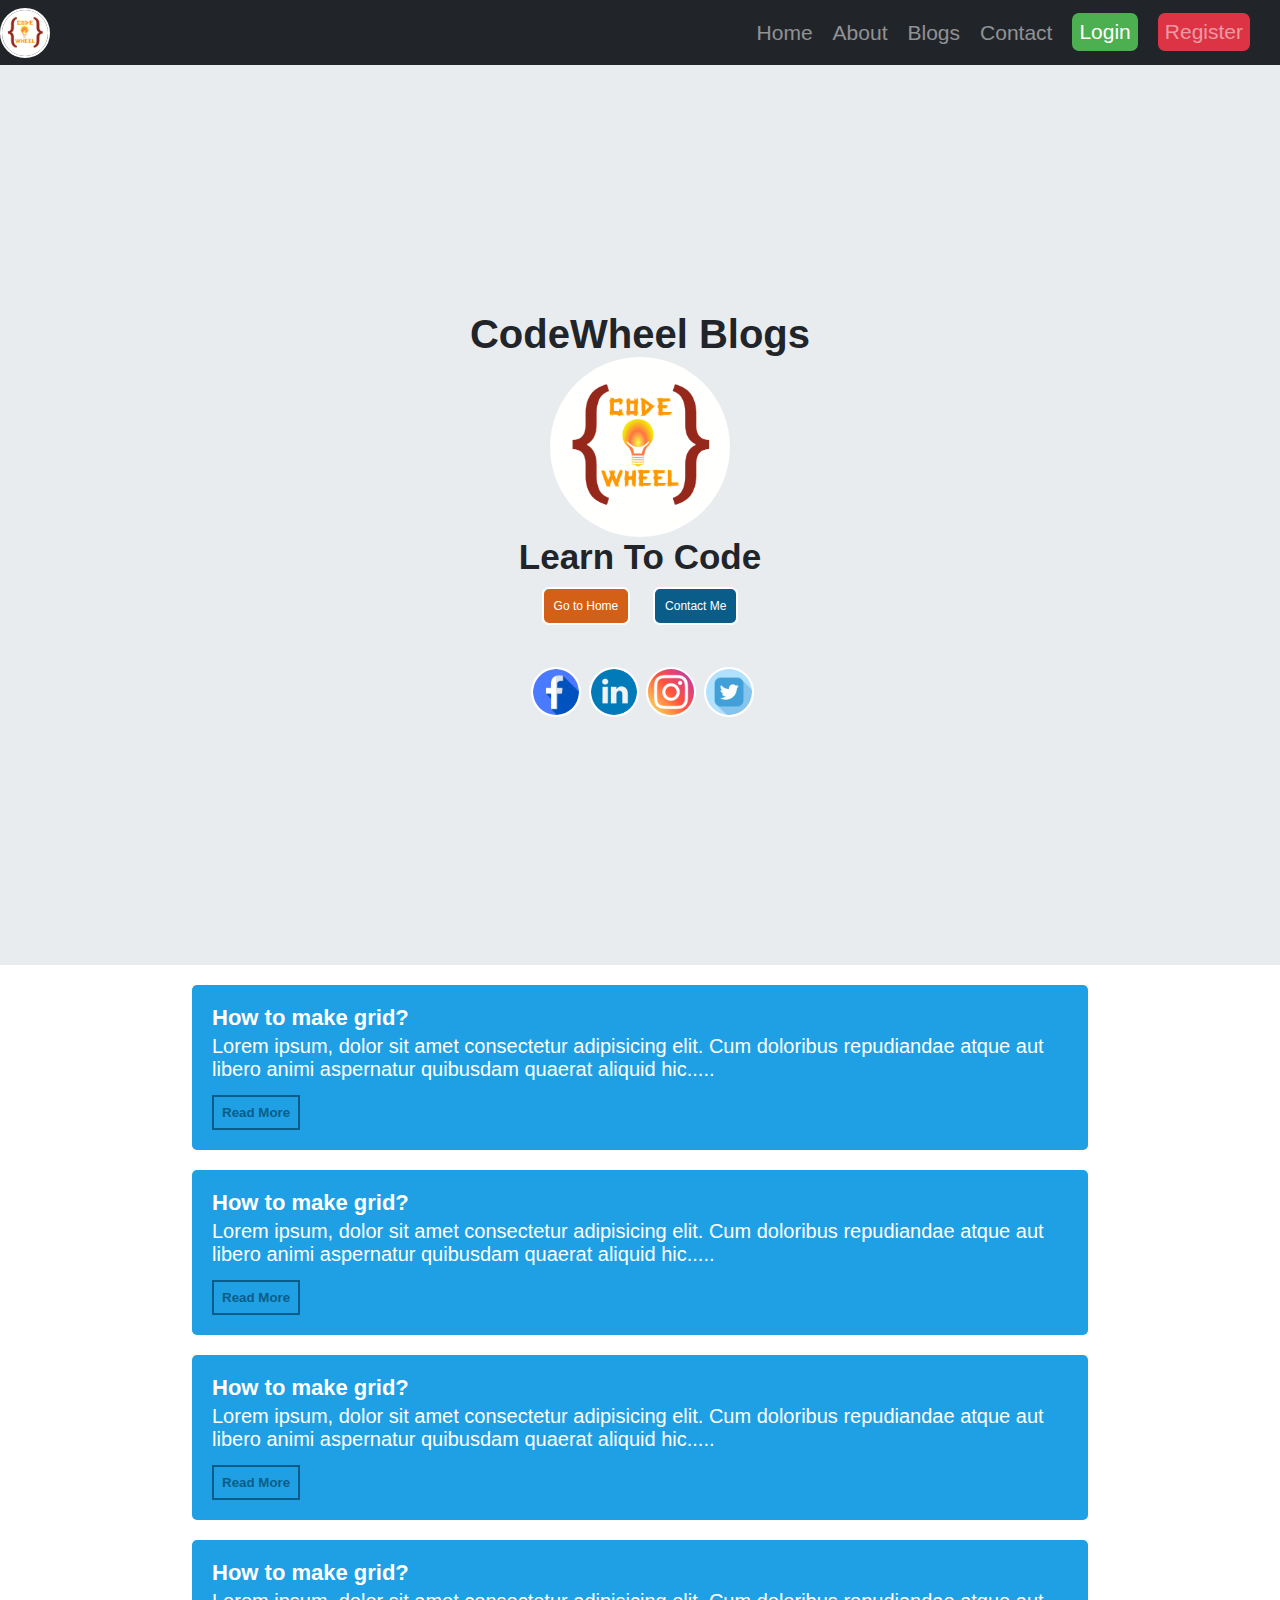
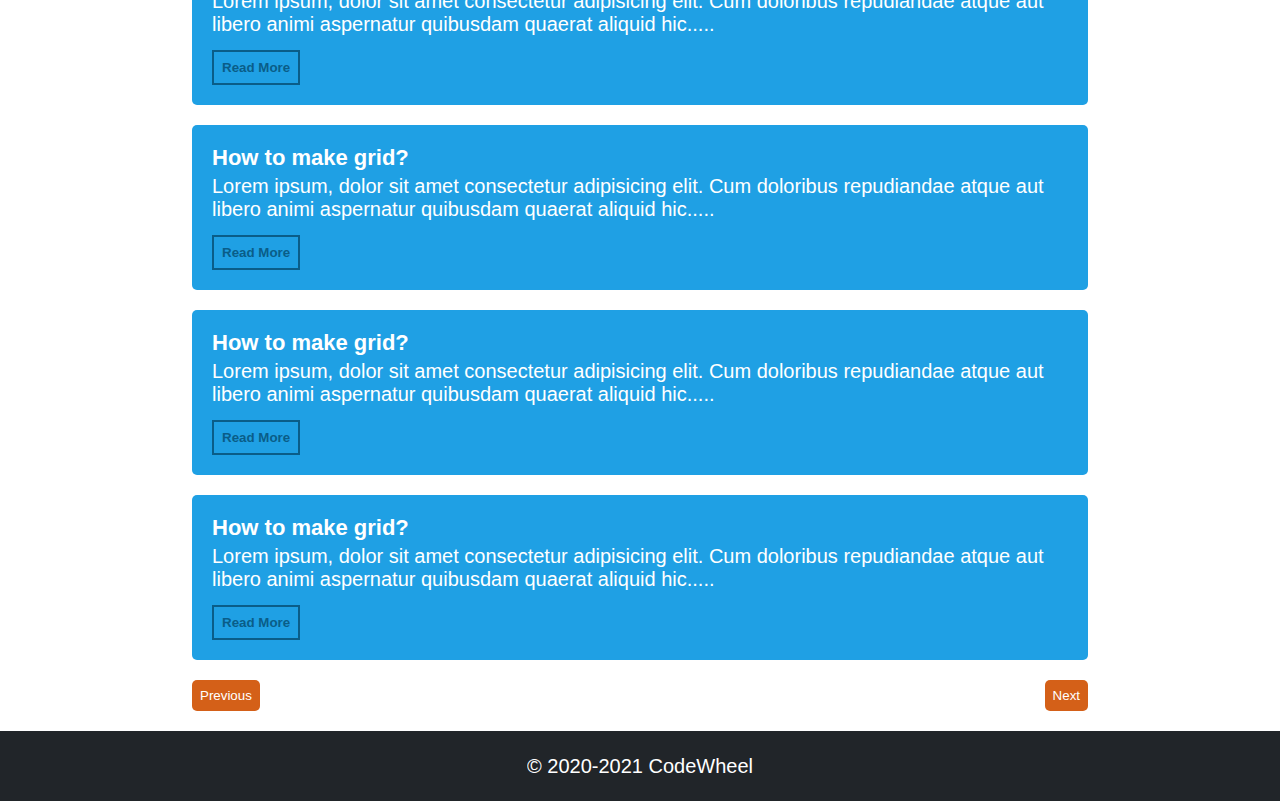
<file: blog.html>
<!DOCTYPE html>
<html lang="en">
<head>
    <meta charset="UTF-8">
    <meta name="viewport" content="width=device-width, initial-scale=1.0">
    <title>Blog Posts - Code Wheel</title>
    <link rel="stylesheet" href="css/navbar.css">
    <link rel="stylesheet" href="css/style.css">
    <link rel="icon" href="images/logo.png" type="image/png">
</head>
<body>
    <nav class="nav_bar navitems">
        <div class="navbar__item">
            <div class="main">
                <img src="images/logo.png" onclick="window.location.href = 'index.html'" alt="Code Wheel Logo" class="logo">
                <h2 id="logo">Code Wheel</h2>
            </div>
            <div class="mobile-menu">
                <span class="bar"></span>
                <span class="bar"></span>
                <span class="bar"></span>
            </div>
        </div>
        <ul class="nav_list">
            <li><a href="index.html">Home</a></li>
            <li><a href="#">About</a></li>
            <li><a href="#">Blogs</a></li>
            <li><a href="contact.html">Contact</a></li>
            <li class="sign"><a href="#" class="login">Login</a></li>
            <li class="sign"><a href="#" class="register">Register</a></li>
        </ul>
    </nav>
        <div class="introduction">
            <h1>CodeWheel Blogs</h1>
            <img src="images/logo.png" alt="Code Wheel Logo">
            <h2>Learn To Code</h2>
            <div class="buttons">
                <a class="blog" href="index.html">Go to Home</a>
                <a class="contactbtn" href="contact.html">Contact Me</a>
            </div>
            <div class="socialLinks">
                <a href="https://www.facebook.com/code.wheel.5" target="_blank"><img src="social/facebook.png" alt="facebook" title="FaceBook"></a>
                <a href="#"><img src="social/linked.png" alt="facebook" title="Linkedin" ></a>
                <a href="#"><img src="social/instagram.png" alt="facebook" title="Instagram"></a>
                <a href="#"><img src="social/twitter.png" alt="facebook" title="Twitter"></a>
            </div>
        </div>
    <div class="blogs">
        <div class="blog_div">
            <h1 class="title">How  to make grid?</h1>
            <p class="description">Lorem ipsum, dolor sit amet consectetur adipisicing elit. Cum doloribus 
                                   repudiandae atque aut libero animi aspernatur quibusdam quaerat aliquid hic.....</p>
            <button class="read_more">Read More</button>
        </div>
        <div class="blog_div">
            <h1 class="title">How  to make grid?</h1>
            <p class="description">Lorem ipsum, dolor sit amet consectetur adipisicing elit. Cum doloribus 
                                   repudiandae atque aut libero animi aspernatur quibusdam quaerat aliquid hic.....</p>
            <button class="read_more">Read More</button>
        </div>
        <div class="blog_div">
            <h1 class="title">How  to make grid?</h1>
            <p class="description">Lorem ipsum, dolor sit amet consectetur adipisicing elit. Cum doloribus 
                                   repudiandae atque aut libero animi aspernatur quibusdam quaerat aliquid hic.....</p>
            <button class="read_more">Read More</button>
        </div>
        <div class="blog_div">
            <h1 class="title">How  to make grid?</h1>
            <p class="description">Lorem ipsum, dolor sit amet consectetur adipisicing elit. Cum doloribus 
                                   repudiandae atque aut libero animi aspernatur quibusdam quaerat aliquid hic.....</p>
            <button class="read_more">Read More</button>
        </div>
        <div class="blog_div">
            <h1 class="title">How  to make grid?</h1>
            <p class="description">Lorem ipsum, dolor sit amet consectetur adipisicing elit. Cum doloribus 
                                   repudiandae atque aut libero animi aspernatur quibusdam quaerat aliquid hic.....</p>
            <button class="read_more">Read More</button>
        </div>
        <div class="blog_div">
            <h1 class="title">How  to make grid?</h1>
            <p class="description">Lorem ipsum, dolor sit amet consectetur adipisicing elit. Cum doloribus 
                                   repudiandae atque aut libero animi aspernatur quibusdam quaerat aliquid hic.....</p>
            <button class="read_more">Read More</button>
        </div>
        <div class="blog_div">
            <h1 class="title">How  to make grid?</h1>
            <p class="description">Lorem ipsum, dolor sit amet consectetur adipisicing elit. Cum doloribus 
                                   repudiandae atque aut libero animi aspernatur quibusdam quaerat aliquid hic.....</p>
            <button class="read_more">Read More</button>
        </div>
        <div class="pagination">
            <button>Previous</button>
            <button>Next</button>
        </div>
    </div>

    <footer class="copy">
        <div class="copyright">&copy; 2020-2021 CodeWheel</div>
    </footer>
    <script src="js/main.js"></script>
</body>
</html>
</file>
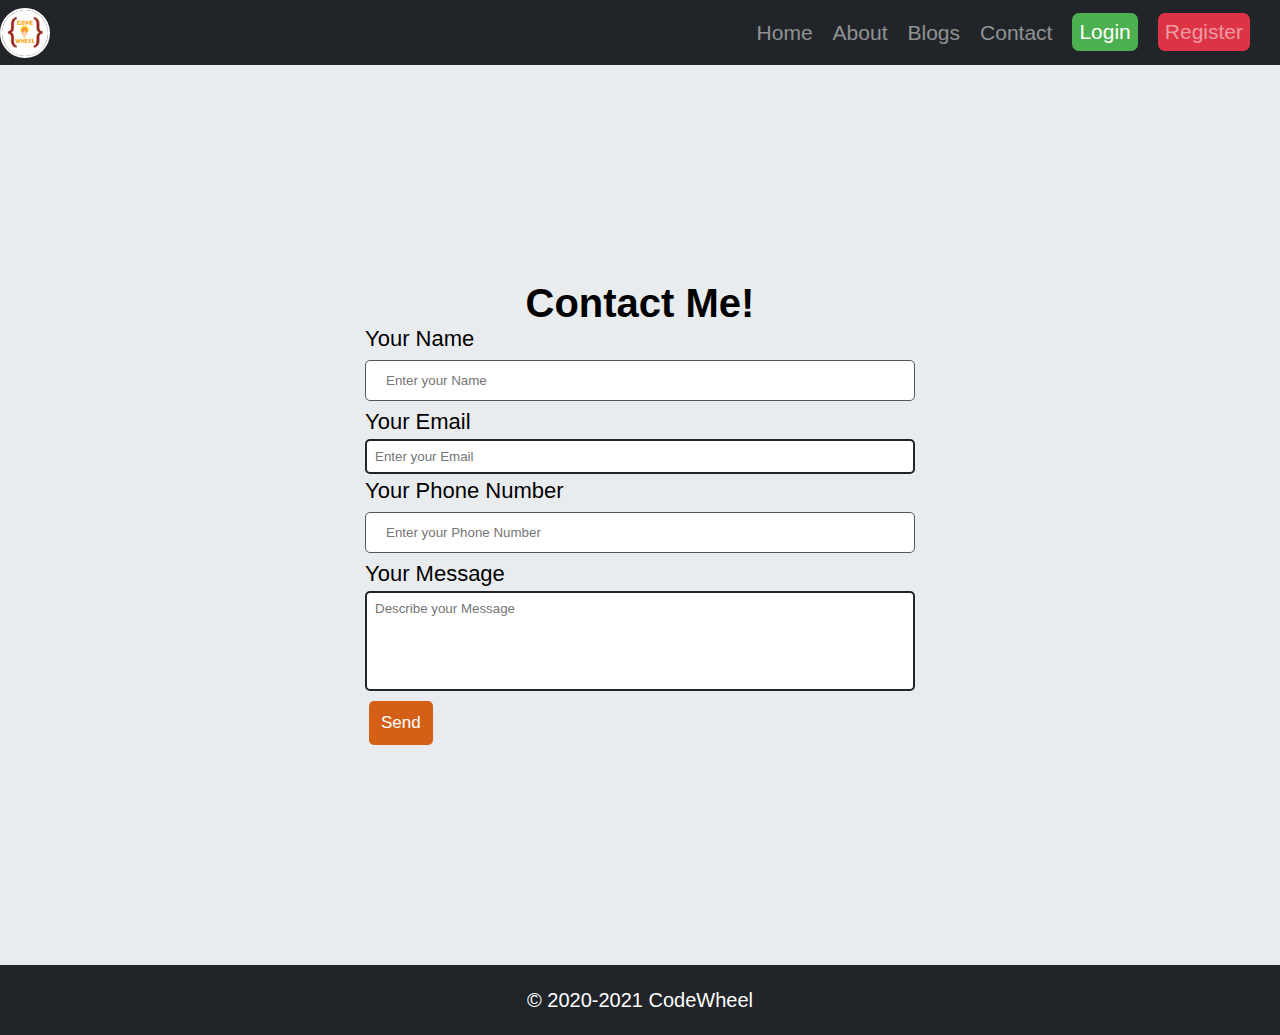
<file: contact.html>
<!DOCTYPE html>
<html lang="en">
<head>
    <meta charset="UTF-8">
    <meta name="viewport" content="width=device-width, initial-scale=1.0">
    <title>Contact Us - Code Wheel</title>
    <link rel="stylesheet" href="css/navbar.css">
    <link rel="stylesheet" href="css/style.css">
    <link rel="icon" href="images/logo.png" type="image/png">
</head>
<body>
    <nav class="nav_bar navitems">
        <div class="navbar__item">
            <div class="main">
                <img src="images/logo.png" onclick="window.location.href = 'index.html' " alt="Code Wheel Logo" class="logo">
                <h2 id="logo">Code Wheel</h2>
            </div>
            <div class="mobile-menu">
                <span class="bar"></span>
                <span class="bar"></span>
                <span class="bar"></span>
            </div>
        </div>
        <ul class="nav_list">
            <li><a href="index.html">Home</a></li>
            <li><a href="#">About</a></li>
            <li><a href="blog.html">Blogs</a></li>
            <li><a href="#">Contact</a></li>
            <li class="sign"><a href="#" class="login">Login</a></li>
            <li class="sign"><a href="#" class="register">Register</a></li>
        </ul>
    </nav>

    <style> 
input[type=text] {
  width: 100%;
  padding: 12px 20px;
  margin: 8px 0;
  box-sizing: border-box;
  border: 1px solid #555;
  outline: none;
}

input[type=text]:focus {
  background-color: lightblue;
}
</style>
        <div class="contact_form">
            <h1>Contact Me!</h1>
            <form class="contact" action="contact.html" method="POST">
                <label for="name" >Your Name</label>
                <input type="text" id="name" name="name" placeholder="Enter your Name" autocomplete="off" required>
                <label for="email">Your Email</label>
                <input type="email" id="email" name="email" placeholder="Enter your Email" autocomplete="email">
                <label for="number">Your Phone Number</label>
                <input type="text" id="number" name="number" placeholder="Enter your Phone Number" autocomplete="cc-number">
                <label for="message">Your Message</label>
                <textarea id="message" name="message" placeholder="Describe your Message"></textarea>
                <br>
                <button type="submit">Send</button>
            </form>
        </div>
    <footer id="copy" class="copy">
        <div class="copyright">&copy; 2020-2021 CodeWheel</div>
    </footer>    
    <script src="js/main.js"></script>
</body>
</html>
</file>
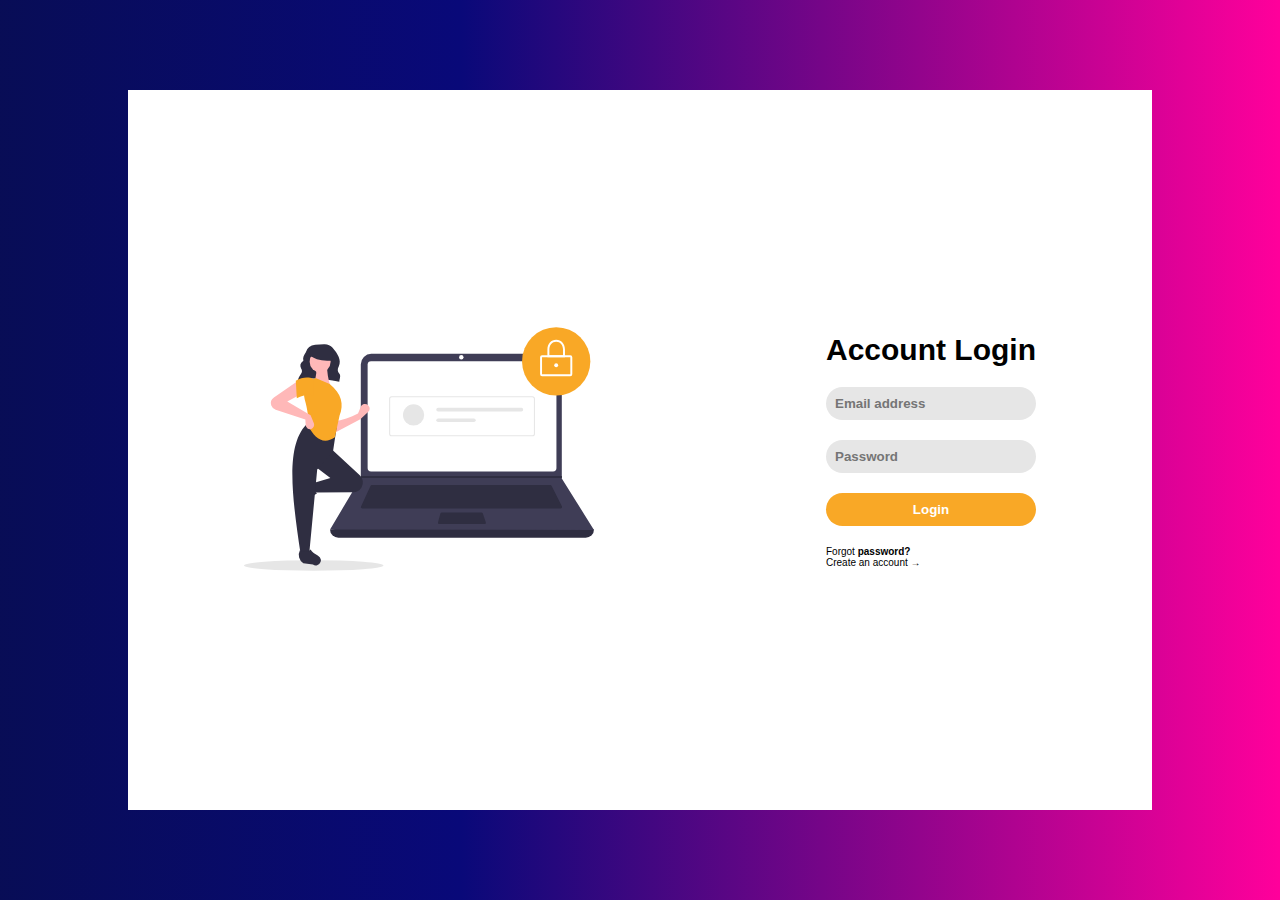
<file: login.html>
<!DOCTYPE html>
<html lang="en">
<head>
    <meta charset="UTF-8">
    <meta name="viewport" content="width=device-width, initial-scale=1.0">
    <title>CodeWheel - Login</title>
    <link rel="stylesheet" href="css/login.css">
</head>
<body>
    <div class="container">
        <div class="left_side">
            <img src="images/login.svg" alt="Login Image">
        </div>
        <div class="right_side">
            <h1>Account Login</h1>
            <form>
                <input type="email" placeholder="Email address">
                <input type="password" placeholder="Password">
                <input type="submit" value="Login">
                <p>Forgot <b>password?</b></p>
            </form>
            <div class="register">
                <p>Create an account <span> &#8594;</span></p>
            </div>
        </div>
    </div>
</body>
</html>
</file>
<file: css/navbar.css>
.mobile-menu{
    display: none;
}

#logo{
    display: none;
    color: #fff;
    font-size: 2rem;
}

.main{
    display: flex;
    align-items: center;
}

.nav_bar{
    width: 100vw;
}

.navbar__item{
    display: flex;
    justify-content: space-between;
    align-items: center;
}

.nav_bar .logo{
    width: 5rem;
    height: 5rem;
    border-radius: 50%;
    border: 0.2rem solid #fff;
    cursor: pointer;
}

.navitems{
    background: #212529;
    display: flex;
    justify-content: space-between;
    align-items: center;
    height: 6.5rem;
    overflow: hidden;
}

.nav_list{
    display: flex;
    align-items: center;
    margin: 0 2rem;
    transition: all 0.3s ease;
}

.nav_list li{
    list-style-type: none;
    margin: 0.5rem;
}

.nav_list li a{
    text-decoration: none;
    color: #ffffff80;
    font-size: 2.1rem;
    margin: 0.5rem;
}

.nav_list li a:hover{
    color: #E9ECEF;
}

.sign{
    margin-right: 4rem;
}

.sign a{
    display: inline-block;
    background-color: #DC3445;    
    color: #fff;
    font-size: 1.8rem;
    text-align: center;
    text-decoration: none;
    padding: 0.7rem;
    margin: 0.4rem;
    border-radius: 0.7rem;
}

.sign .login{
    background: #4CAF50;
    color: white;
}

.sign .login:hover{
    background: #6afd70;
    color: #000;
}

.sign .register:hover{
    background: #e86270;
    color: #000;
}

@media screen and (max-width: 998px){
    html{
        font-size: 55%;
    }
    .navbar__item {
        width: 100%;
        display: flex;
        justify-content: space-between;
    }

    #logo{
        display: inline;
        margin-left: 0.5rem;
    }

    .logo{
        margin-left: 2.5rem;
    }

    .mobile-menu{
        margin-right: 2.5rem;
        display: block;
    }

    .bar{
        display: block;
        cursor: pointer;
        width: 2.5rem;
        height: 0.3rem;
        margin: 0.5rem auto;
        transition: all 0.3s ease-in-out;
        background: #fff;
    }

    .nav_list{
        width: 100%;
        justify-content: center;
        flex-direction: column;
        display: none;
        transition: all 0.3s ease;
    }
    .sign{
        display: none;
        justify-content: center;
        width: 100%;
        margin: 0;
    }
    .navitems{
        flex-wrap: wrap;
        transition: all 0.5s ease;
        z-index: 1;
        position: fixed;
    }
    .active{
        display: flex;
    }
    .mobile-menu.is-active .bar:nth-child(2){
        opacity: 0;
    }

    .mobile-menu.is-active .bar:nth-child(1){
        transform: translateY(0.8rem) rotate(45deg);
    }
    .mobile-menu.is-active .bar:nth-child(3){
        transform: translateY(-0.8rem) rotate(-45deg);
    }

    .nav_height{
        height: 30rem;
    }
}

@media screen and (max-width: 768px){
    html{
        font-size: 45%;
    }
}
</file>
<file: css/style.css>
*{
    margin: 0;
    padding: 0;
    box-sizing: border-box;
    font-family: 'Gill Sans', 'Gill Sans MT', Calibri, 'Trebuchet MS', sans-serif;
    overflow-x: hidden;
}

html{
    font-size: 62.5%;
}

/***** Share Button *****/
.share_btn{
    background-color: #FFFFFF;
    display: flex;
    justify-content: center;
    flex-direction: column;
    position: absolute;
    top: 50%;
    transform: translateY(50%);
}

.share_btn a{
    width: 50px;
    height: 50px;
}


/****** Navbar ******/

.introduction{
    display: flex;
    justify-content: center;
    align-items: center;
    flex-direction: column;
    height: 100vh;
    background: #E9ECEF;
    overflow: hidden;
}

.introduction h1,h2{
    color: #212529;
    font-size: 4rem;
}

.introduction img{
    width: 18rem;
    height: 18rem;
    border-radius: 50%;
}

.introduction h2{
    font-size: 3.5rem;
}

.introduction .buttons{
    display: inline;
}

.introduction .blog, .contactbtn{
    display: inline-block;
    text-decoration: none;
    border: 0.2rem solid #fff;
    margin: 1rem;
    padding: 1rem;
    border-radius: 0.7rem;
    color: #fff;
    cursor: pointer;
    font-size: 1.2rem;
    font-family: 'Mulish', sans-serif;
}

.introduction .blog{
    background-color: #d46018;
}

.introduction .contactbtn{
    background-color: #0a5d88;
}

.introduction .blog:hover{
    background-color: #ec7b35;
}

.introduction .contactbtn:hover{
    background-color: #158dcc;
}

.introduction .socialLinks{
    margin-top: 3rem;
}

.introduction .socialLinks img{
    width:  5rem;
    height: 5rem;
    border: 0.2rem solid #fff;
    margin-left: 0.5rem;
}

.socialLinks img:hover{
    border: .4rem solid #8596fd;
}

/****** Courses Structure ********/

.row{
    display: flex;
    justify-content: center;
    align-items: center;
    flex-wrap: wrap;
    margin-right: 2rem;
    padding-right: 2rem;
}

.row:first-child{
    margin-top: 2rem;
}

.column{
    margin: 0 2rem 2rem 0;
    position: relative;
    color: #fff;
    cursor: pointer;
    border: 0.3rem solid #e4e4e4b6;
}

.column:hover{
    transform: translateY(-2%);
    box-shadow: 0.2rem 0.2rem 0.7rem 0.27rem rgba(0, 0, 0, 0.4);
}

.column img{
    width: 30rem;
    height: 18rem;
}

.column .learn{
    background-color: rgba(0, 0, 0, 0.6);
    width: 100%;
    position: absolute;
    bottom: 0;
    padding: 0.5rem;
}

.column .learn p{
    font-size: 1.2rem;
    font-weight: 600;
    text-transform: uppercase;
}

.column .learn h1{
    font-size: 1.5rem;
    text-transform: uppercase;
}

/******* Footer Design *********/

.copy{
    width: 100vw;
    height: 7rem;
    background-color: #212529;
    color: #fff;
    font-size: 2rem;
    display: grid;
    place-items: center;
}

/********* Blog Page Css **********/

.blogs{
    width: 70vw;
    margin: auto;
}

.blog_div:hover{
    transform: translateZ(2rem);
    box-shadow: 0.2rem 0.2rem 0.7rem 0.27rem rgba(0, 0, 0, 0.4);
}

.blog_div{
    padding: 2rem;
    margin-top: 2rem;
    margin-bottom: 2rem;
    border: #0a5d88;
    border-radius: 0.5rem;
    background-color: #1fa0e4;
    color: #fff;
}

.title{
    font-size: 2.2rem;
    cursor: pointer;
}

.title:hover{
    text-decoration: underline;
}

.description{
    margin-top: 0.4rem;
    font-size: 2rem;
}

.read_more{
    color: #0a5d88;
    border: 0.2rem solid #0a5d88;
    background: transparent;
    margin-top: 1.4rem;
    padding: 0.8rem;
    font-weight: 600;
}    

.read_more:hover{
    background: #0a5d88;
    color: #fff;
    border-color: #fff;
    cursor: pointer;
}

.read_more:focus{
   outline: none; 
}

.pagination{
    display: flex;
    justify-content: space-between;
    align-items: flex-end;
}

.pagination button{
    background: #d46018;
    color: #fff;
    padding: 0.8rem;
    border: none;
    margin-bottom: 2rem;
    border-radius: 0.5rem;
}

.pagination button:hover{
    background: #ec7b35;
    border: none;
    cursor: pointer;
}

.pagination button:focus{
    outline: none;
    border: none;
}


/********* Contact Form CSS ******/
.contact_form{
    background-color: #E9ECEF;
    display: flex;
    align-items: center;
    flex-direction: column;
    height: 100vh;
    justify-content: center;
}

.contact_form h1{
    font-size: 4rem;
}

.contact_form label{
    font-size: 2.2rem;
    display: block;
}

.contact input,textarea{
    margin: 0.4rem 0;
    width: 55rem;
    border: 0.2rem solid #212529;
    border-radius: 0.5rem;
    padding: 0.8rem;
    resize: none;
}

.contact_form textarea{
    height: 10rem;
}

.contact_form input:focus, textarea:focus{
    outline: none;
    border-color: #3498db;
}

.contact_form button{
    border: none;
    background: #d46018;
    color: #fff;
    padding: 1.2rem;
    margin: 0.4rem;
    font-size: 1.7rem;
    border-radius: 0.5rem;
}

.contact_form button:hover{
    background: #ec7b35;
    cursor: pointer;
}

.contact_form button:focus{
    outline: none;
}

@media screen and (max-width: 998px){
    html{
        font-size: 55%;
    }
    .introduction h1{
        font-size: 3rem;
    }
    .introduction h2{
        font-size: 2.2rem;
    }
    .row{
       margin: 0 2rem;
    }
    .column{
        margin: 2rem 0;
    }
    .column img{
        width: 34rem;
        height: 20rem;
    }
    .contact_form input,textarea{
        width: 45rem;
    }
    .contact_form{
        height: 100vh;
    }
    #copy{
        position: absolute;
        bottom: 0;
    }
}

@media screen and (max-width: 768px){
    html{
        font-size: 45%;
    }
}
</file>
<file: css/login.css>
*{
    margin: 0;
    padding: 0;
    box-sizing: border-box;
    font-family: 'Segoe UI', Tahoma, Geneva, Verdana, sans-serif;
}

html{
    font-size: 62.5%;
}

body{
    width: 100vw;
    height: 100vh;
    background: linear-gradient(90deg, rgba(5,10,84,0.9864320728291317) 0%, rgba(9,9,121,1) 36%, rgba(255,0,155,1) 100%);
    display: flex;
    justify-content: center;
    align-items: center;
}

.container{
    width: 80vw;
    height: 80vh;
    display: flex;
    justify-content: space-around;
    align-items: center;
    background: #fff;
    flex-wrap: wrap;
}

.left_side img{
    width: 35rem;
    height: 25rem;
}

.right_side{
    position: relative;
}

.right_side h1{
    font-size: 3rem;
}

.right_side input{
    display: block;
    margin: 2rem 0;
    padding: 0.9rem 0.9rem;
    width: 100%;
    background-color: #e6e6e6;
    border-radius: 1.7rem;
    border: none;
    font-weight: 600;
}

.right_side input:focus{
    outline: none;
    border: none;
}

.right_side input[type = submit]{
    background-color: #f9a826;
    color: #fff;
}

@media screen and (max-width: 998px){
    html{
        font-size: 55%;
    }
}

@media screen and (max-width: 768px){
    html{
        font-size: 45%;
    }
}
</file>
